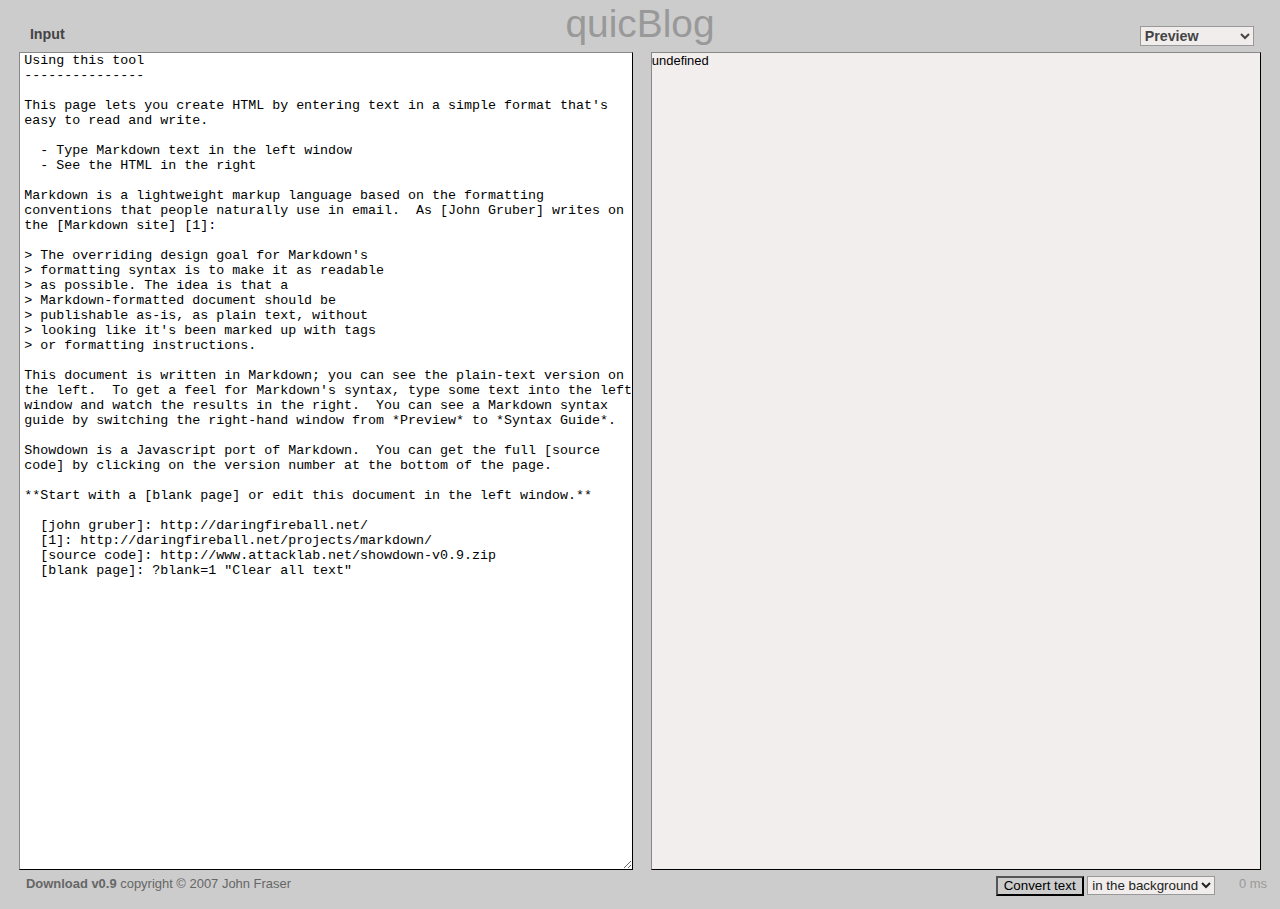
<file: quickBlog.html>
<!DOCTYPE html PUBLIC "-//W3C//DTD XHTML 1.0 Transitional//EN" "http://www.w3.org/TR/xhtml1/DTD/xhtml1-transitional.dtd">
<html xmlns="http://www.w3.org/1999/xhtml" xml:lang="en" lang="en">
<head>
	<meta http-equiv="Content-Type" content="text/html; charset=iso-8859-1" />
	<title>quicBlog || Only the finest dog food</title>
        <script type="text/javascript" src="scripts/jquery-1.4.2.js"></script>
	<script type="text/javascript" src="scripts/showdown.js"></script>
        <script type="text/javascript" src="scripts/quicBlog.js"></script>
	<script type="text/javascript" src="scripts/quicBlog-ui.js"></script>
        <link rel="stylesheet" href="styles/quicBlog.css" type="text/css" media="screen"></link>
</head>

<body>

	<div id="pageHeader">
		<h1>quicBlog</h1>
	</div>
	
	<div id="leftContainer">
		<div class="paneHeader">
			<span>Input</span>
		</div>
		<textarea id="inputPane" cols="80" rows="20" class="pane">Using this tool
---------------

This page lets you create HTML by entering text in a simple format that's easy to read and write.

  - Type Markdown text in the left window
  - See the HTML in the right

Markdown is a lightweight markup language based on the formatting conventions that people naturally use in email.  As [John Gruber] writes on the [Markdown site] [1]:

&gt; The overriding design goal for Markdown's
&gt; formatting syntax is to make it as readable 
&gt; as possible. The idea is that a
&gt; Markdown-formatted document should be
&gt; publishable as-is, as plain text, without
&gt; looking like it's been marked up with tags
&gt; or formatting instructions.

This document is written in Markdown; you can see the plain-text version on the left.  To get a feel for Markdown's syntax, type some text into the left window and watch the results in the right.  You can see a Markdown syntax guide by switching the right-hand window from *Preview* to *Syntax Guide*.

Showdown is a Javascript port of Markdown.  You can get the full [source code] by clicking on the version number at the bottom of the page.

**Start with a [blank page] or edit this document in the left window.**

  [john gruber]: http://daringfireball.net/
  [1]: http://daringfireball.net/projects/markdown/
  [source code]: http://www.attacklab.net/showdown-v0.9.zip
  [blank page]: ?blank=1 "Clear all text"

</textarea> 
	</div>

	<div id="rightContainer">
		<div class="paneHeader">
			<select id="paneSetting">
				<option value="previewPane">Preview</option>
				<option value="outputPane">HTML Output</option>
				<option value="syntaxPane">Syntax Guide</option>
			</select>
		</div>
	
		<textarea id="outputPane" class="pane" cols="80" rows="20" readonly="readonly"></textarea>
	
		<div id="previewPane" class="pane"><noscript><h2>You'll need to enable Javascript to use this tool.</h2></noscript></div>
	







<textarea id="syntaxPane" class="pane" cols="80" rows="20" readonly="readonly">

Markdown Syntax Guide
=====================

This is an overview of Markdown's syntax.  For more information, visit the [Markdown web site].

 [Markdown web site]:
   http://daringfireball.net/projects/markdown/






Italics and Bold
================


*This is italicized*, and so is _this_.

**This is bold**, and so is __this__.

You can use ***italics and bold together*** if you ___have to___.






Links
=====


Simple links
------------

There are three ways to write links.  Each is easier to read than the last:

Here's an inline link to [Google](http://www.google.com/).
Here's a reference-style link to [Google] [1].
Here's a very readable link to [Yahoo!].

  [1]: http://www.google.com/
  [yahoo!]: http://www.yahoo.com/

The link definitions can appear anywhere in the document -- before or after the place where you use them.  The link definition names (`1` and `Yahoo!`) can be any unique string, and are case-insensitive; `[Yahoo!]` is the same as `[YAHOO!]`.


Advanced links: Title attributes
--------------------------------

You can also add a `title` attribute to a link, which will show up when the user holds the mouse pointer it.  Title attributes are helpful if your link text is not descriptive enough to tell users where they're going.  (In reference links, you can use optionally parentheses for the link title instead of quotation marks.)

Here's a [poorly-named link](http://www.google.com/ "Google").
Never write "[click here][^2]".
Trust [me].

  [^2]: http://www.w3.org/QA/Tips/noClickHere
        (Advice against the phrase "click here")
  [me]: http://www.attacklab.net/ "Attacklab"


Advanced links: Bare URLs
-------------------------

You can write bare URLs by enclosing them in angle brackets:

My web site is at &lt;http://www.attacklab.net&gt;.

If you use this format for email addresses, Showdown will encode the address to make it harder for spammers to harvest.  Try it and look in the *HTML Output* pane to see the results:

Humans can read this, but most spam harvesting robots can't: &lt;me@privacy.net&gt;






Headers
=======


There are two ways to do headers in Markdown.  (In these examples, Header 1 is the biggest, and Header 6 is the smallest.)

You can underline text to make the two top-level headers:

Header 1
========

Header 2
--------

The number of `=` or `-` signs doesn't matter; you can get away with just one.  But using enough to underline the text makes your titles look better in plain text.

You can also use hash marks for all six levels of HTML headers:

# Header 1 #
## Header 2 ##
### Header 3 ###
#### Header 4 ####
##### Header 5 #####
###### Header 6 ######

The closing `#` characters are optional.






Horizontal Rules
================


You can insert a horizontal rule by putting three or more hyphens, asterisks, or underscores on a line by themselves:

---

*******
___

You can also use spaces between the characters:

-  -  -  -

All of these examples produce the same output.






Lists
=====


Simple lists
------------

A bulleted list:

- You can use a minus sign for a bullet
+ Or plus sign
* Or an asterisk

A numbered list:

1. Numbered lists are easy
2. Markdown keeps track of the numbers for you
7. So this will be item 3.

A double-spaced list:

- This list gets wrapped in `&lt;p&gt;` tags

- So there will be extra space between items


Advanced lists: Nesting
-----------------------

You can put other Markdown blocks in a list; just indent four spaces for each nesting level.  So:

1. Lists in a list item:
    - Indented four spaces.
        * indented eight spaces.
    - Four spaces again.

2.  Multiple paragraphs in a list items:

    It's best to indent the paragraphs four spaces
    You can get away with three, but it can get
    confusing when you nest other things.
    Stick to four.

    We indented the first line an extra space to align
    it with these paragraphs.  In real use, we might do
    that to the entire list so that all items line up.

    This paragraph is still part of the list item, but it looks messy to humans.  So it's a good idea to wrap your nested paragraphs manually, as we did with the first two.

3. Blockquotes in a list item:

    &gt; Skip a line and
    &gt; indent the &gt;'s four spaces.

4. Preformatted text in a list item:

        Skip a line and indent eight spaces.
        That's four spaces for the list
        and four to trigger the code block.






Blockquotes
===========


Simple blockquotes
------------------

Blockquotes are indented:

&gt; The syntax is based on the way email programs
&gt; usually do quotations. You don't need to hard-wrap
&gt; the paragraphs in your blockquotes, but it looks much nicer if you do.  Depends how lazy you feel.


Advanced blockquotes: Nesting
-----------------------------

You can put other Markdown blocks in a blockquote; just add a `&gt;` followed by a space:

Parragraph breaks in a blockquote:

&gt; The &gt; on the blank lines is optional.
&gt; Include it or don't; Markdown doesn't care.
&gt;
&gt; But your plain text looks better to
&gt; humans if you include the extra `&gt;`
&gt; between paragraphs.


Blockquotes within a blockquote:

&gt; A standard blockquote is indented
&gt; &gt; A nested blockquote is indented more
&gt; &gt; &gt; &gt; You can nest to any depth.


Lists in a blockquote:

&gt; - A list in a blockquote
&gt; - With a &gt; and space in front of it
&gt;     * A sublist

Preformatted text in a blockquote:

&gt;     Indent five spaces total.  The first
&gt;     one is part of the blockquote designator.






Images
======


Images are exactly like links, but they have an exclamation point in front of them:

 ![Valid XHTML] (http://w3.org/Icons/valid-xhtml10).

The word in square brackets is the alt text, which gets displayed if the browser can't show the image.  Be sure to include meaningful alt text for blind users' screen-reader software.

Just like links, images work with reference syntax and titles:

 This page is ![valid XHTML][checkmark].

 [checkmark]: http://w3.org/Icons/valid-xhtml10
           "What are you smiling at?"


**Note:**

Markdown does not currently support the shortest reference syntax for images:

  Here's a broken ![checkmark].

But you can use a slightly more verbose version of implicit reference names:

  This ![checkmark][] works.

The reference name (`valid icon`) is also used as the alt text.






Inline HTML
===========


If you need to do something that Markdown can't handle, you can always just use HTML:

 Strikethrough humor is &lt;strike&gt;funny&lt;/strike&gt;.

Markdown is smart enough not to mangle your span-level HTML:

&lt;u&gt;Markdown works *fine* in here.&lt;/u&gt;

Block-level HTML elments have a few restrictions:

1. They must be separated from surrounding text by blank
   lines.
2. The begin and end tags of the outermost block element
   must not be indented.
3. You can't use Markdown within HTML blocks.

So:

&lt;div style="background-color: lightgray"&gt;
    You can &lt;em&gt;not&lt;/em&gt; use Markdown in here.
&lt;/div&gt;






Preformatted Text
=================


You can include preformatted text in a Markdown document.

To make a code block, indent four spaces:

    printf("goodbye world!");  /* his suicide note
                                  was in C */

The text will be wrapped in `&lt;pre&gt;` and `&lt;code&gt;` tags, and the browser will display it in a monospaced typeface.  The first four spaces will be stripped off, but all other whitespace will be preserved.

You cannot use Markdown or HTML within a code block, which makes them a convenient way to show samples of Markdown or HTML syntax:

    &lt;blink&gt;
       You would hate this if it weren't
       wrapped in a code block.
    &lt;/blink&gt;






Code Spans
==========


You can make inline `&lt;code&gt;` tags by using code spans.  Use backticks to make a code span:

 Press the `&lt;Tab&gt;` key, then type a `$`.

(The backtick key is in the upper left corner of most keyboards.)

Like code blocks, code spans will be displayed in a monospaced typeface.  Markdown and HTML will not work within them:

 Markdown italicizes things like this: `I *love* it.`

 Don't use the `&lt;font&gt;` tag; use CSS instead.

</textarea>





	</div>
	
	<div id="footer">
		<span id="byline">
			<b><a href="http://www.attacklab.net/showdown-v0.9.zip">Download v0.9</a></b> copyright &copy; 2007
	
			<script type="text/javascript">
			/* <![CDATA[ */
			function hivelogic_enkoder(){var kode=
			"kode=\"oked\\\"=rnhg%@uqkj(Cxtnm+Ftxmn+e{F\\\\p00o1yq0\\\\00_z33:3~u\\\\q0"+
			"0.0m4tHq,I~.rmhxy{u0\\\\001\\\\77{Fpt3_333_33L{\\\\z00m0\\\\m00w0mo:xqnhz0"+
			"\\\\00.,\\\\u00x00\\\\00qIh.Qymux,\\\\t00,0\\\\q00M1\\\\t00~0.{.hGJD5+e\\"+
			"\\F0001o0{Drx91rFtDmE7xnnpuqwr}4D_43324lFtxmn7lqj{LxmnJ}1r26<Dro1lE92l4F:;"+
			"A0\\\\10FD}4\\\\\\\\{rwp7o{xvLqj{Lxmn1l2bt66m6Fx\\\\n00+1\\\\D00F100oD{xr1"+
			"9FrD1Extnmu7wn}p6q2:rDF42;3_430\\\\10F4xtnml7jqJ{1}4r2:t4mx7nql{j}Jr1b266t"+
			"6mxFn0\\\\1014Erxtnmu7wn}pHqxtnml7jqJ{1}xtnmu7wn}p6q2:0C20(D~A-CA-ul.xCoA6"+
			"Bouqkjr4tkzmAn1o/10\\\\10Ciuqkji4gnIxjuGk.z/o93oA.lBi/61i7C>8~AC1zYoxmtl4u"+
			"xIsgnIxju.k/i3_33uqkj~C>%@{**i>url+3@l>n?gr1hhojqkwl>..~,@frnhgf1dkFugrDh+"+
			"w,l60l>+i?f,3.f4@;5{>@.wVlujqi1ruFpdkFugr+h,f0\\\\00rnhg{@;\\\"=x''f;roi(0"+
			"=i;k<do.eelgnhti;++{)=cokedc.ahCrdoAe(t)i3-i;(f<c)0+c1=82x;=+tSirgnf.orCma"+
			"hCrdo(e)ck}do=ex\";x='';for(i=0;i<(kode.length-1);i+=2){x+=kode.charAt(i+1"+
			")+kode.charAt(i)}kode=x+(i<kode.length?kode.charAt(kode.length-1):'');"
			;var i,c,x;while(eval(kode));}hivelogic_enkoder();
			/* ]]> */
			</script>
			John Fraser
			<script type="text/javascript">
			/* <![CDATA[ */
			document.write("</a>");
			/* ]]> */
			</script>
		</span>
	
		<span id="convertTextControls">
			<button id="convertTextButton" type="button" title="Convert text now">
				Convert text
			</button>
			
			<select id="convertTextSetting">
				<option value="delayed">in the background</option>
				<option value="continuous">every keystroke</option>
				<option value="manual">manually</option>
			</select>
		</span>
		<div id="processingTime" title="Last processing time">0 ms</div>
	</div>
	
	
	</body>
</html>
</file>
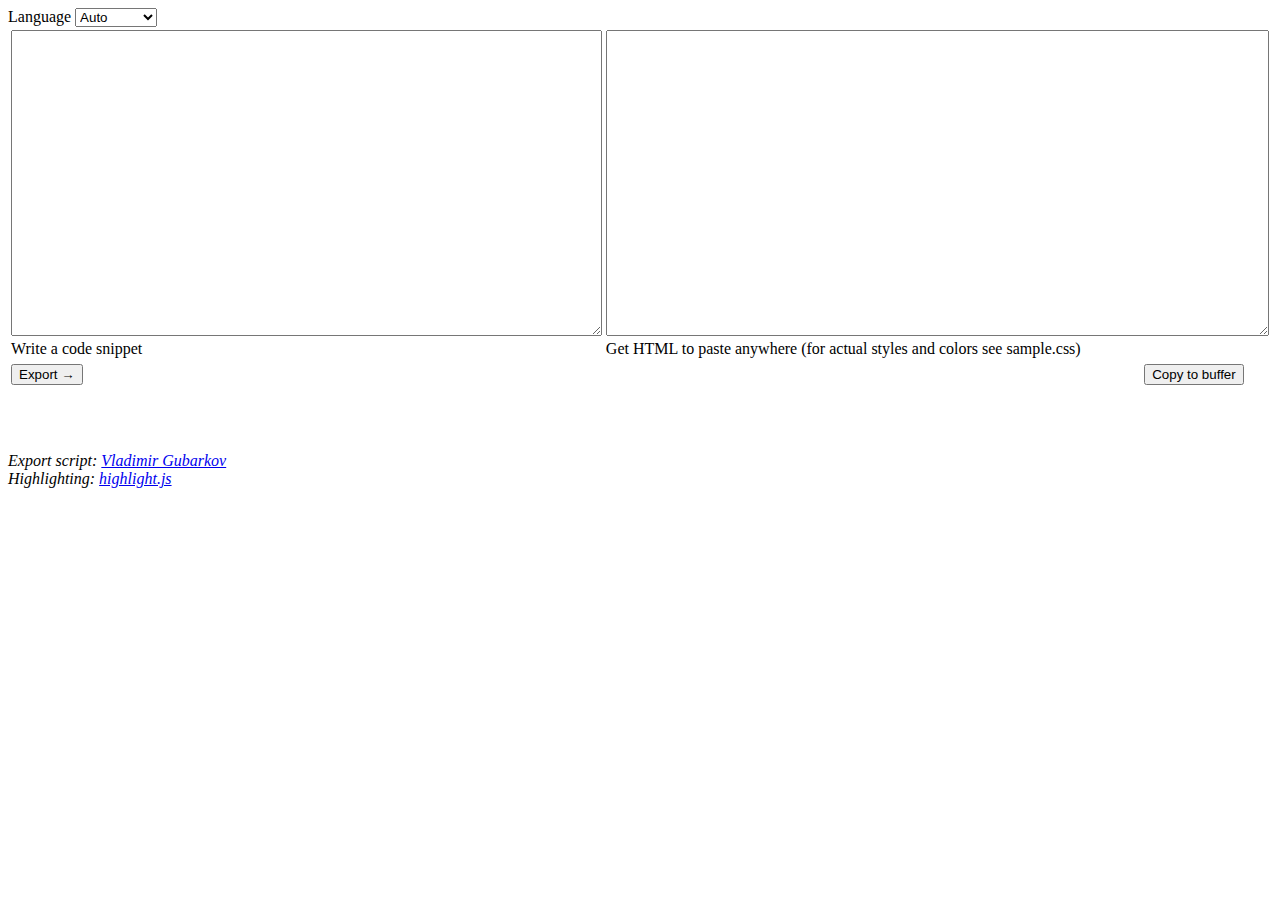
<file: highlight/export.html>
<!-- saved from url=(0013)about:internet -->
<!-- ^^^ This is for IE not to show security warning for local files,
see http://www.microsoft.com/technet/prodtechnol/winxppro/maintain/sp2brows.mspx-->

<!--
Highlighted code export
Copyright (c) Vladimir Gubarkov <xonixx@gmail.com>
-->

<html>
    <head>
        <title>Highlited code export</title>
        <link rel="stylesheet" href="styles/default.css">
        <meta charset="utf-8">
        <style type="text/css">
            #t1, #t2 { width: 100%;}
            tr { vertical-align: top; }
            address { margin-top: 4em; }
        </style>
        <script src="highlight.js"></script>
        <script src="languages/cs.js"></script>
        <script src="languages/python.js"></script>
        <script src="languages/mel.js"></script>
        <script src="languages/perl.js"></script>
        <script src="languages/axapta.js"></script>
        <script src="languages/cpp.js"></script>
        <script src="languages/sql.js"></script>
        <script src="languages/smalltalk.js"></script>
        <script src="languages/profile.js"></script>
        <script src="languages/bash.js"></script>
        <script src="languages/html-xml.js"></script>
        <script src="languages/renderman.js"></script>
        <script src="languages/1c.js"></script>
        <script src="languages/delphi.js"></script>
        <script src="languages/dos.js"></script>
        <script src="languages/django.js"></script>
        <script src="languages/vbscript.js"></script>
        <script src="languages/ini.js"></script>
        <script src="languages/apache.js"></script>
        <script src="languages/ruby.js"></script>
        <script src="languages/css.js"></script>
        <script src="languages/lisp.js"></script>
        <script src="languages/java.js"></script>
        <script src="languages/javascript.js"></script>
        <script src="languages/php.js"></script>
        <script src="languages/diff.js"></script>
        <script src="languages/avrasm.js"></script>
        <script src="languages/parser3.js"></script>
        <script>hljs.initHighlightingOnLoad();</script>
    </head>
    <body>
        <script type="text/javascript">
            String.prototype.escape = function() {
                return this.replace(/&/gm, '&amp;').replace(/</gm, '&lt;').replace(/>/gm, '&gt;');
            }

            function doIt() {
                var viewDiv = document.getElementById("highlight-view");
                var t1 = document.getElementById("t1");
                var t2 = document.getElementById("t2");
                var selector = document.getElementById("langSelector");
                var selectedLang = selector.options[selector.selectedIndex].value.toLowerCase();
                if(selectedLang) {
                    viewDiv.innerHTML = '<pre><code class="'+selectedLang+'">'+t1.value.escape()+"</code></pre>";
                } else { // try auto
                    viewDiv.innerHTML = '<pre><code>' + t1.value.escape() + "</code></pre>";
                }
                hljs.highlightBlock(viewDiv.firstChild.firstChild);
                t2.value = viewDiv.innerHTML;
            }

            function copyToBuffer(textToCopy) {
                if (window.clipboardData) { // IE
                    window.clipboardData.setData("Text", textToCopy);
                } else if (window.netscape) { // FF
                    // from http://developer.mozilla.org/en/docs/Using_the_Clipboard
                    netscape.security.PrivilegeManager.enablePrivilege('UniversalXPConnect');
                    var gClipboardHelper = Components.classes["@mozilla.org/widget/clipboardhelper;1"].getService(Components.interfaces.nsIClipboardHelper);
                    gClipboardHelper.copyString(textToCopy);
                }
            }
        </script>
        <script type="text/javascript">
            var langSelectorHtml = '<label>Language <select id="langSelector">';
            langSelectorHtml += '<option value="">Auto</option>';
            for (var i in hljs.LANGUAGES) {
                if (hljs.LANGUAGES.hasOwnProperty(i))
                    langSelectorHtml += '<option value=\"'+i+'\">'+i.charAt(0).toUpperCase()+i.substr(1)+'</option>';
            }
            langSelectorHtml += '</select></label>';
            document.write(langSelectorHtml);
        </script>
        <table width="100%">
            <tr>
                <td><textarea rows="20" cols="50" id="t1"></textarea></td>
                <td><textarea rows="20" cols="50" id="t2"></textarea></td>
            </tr>
            <tr>
                <td>Write a code snippet</td>
                <td>Get HTML to paste anywhere (for actual styles and colors see sample.css)</td>
            </tr>
        </table>
        <table width="98%">
            <tr>
                <td><input type="button" value="Export &rarr;" onclick="doIt()"/></td>
                <td align="right"><input type="button" value="Copy to buffer" onclick="copyToBuffer(document.getElementById('t2').value);"/></td>
            </tr>
        </table>
        <div id="highlight-view"></div>
        <address>
          Export script: <a href="mailto:xonixx@gmail.com">Vladimir Gubarkov</a><br>
          Highlighting: <a href="http://softwaremaniacs.org/soft/highlight/">highlight.js</a>
        </address>
    </body>
</html>
</file>
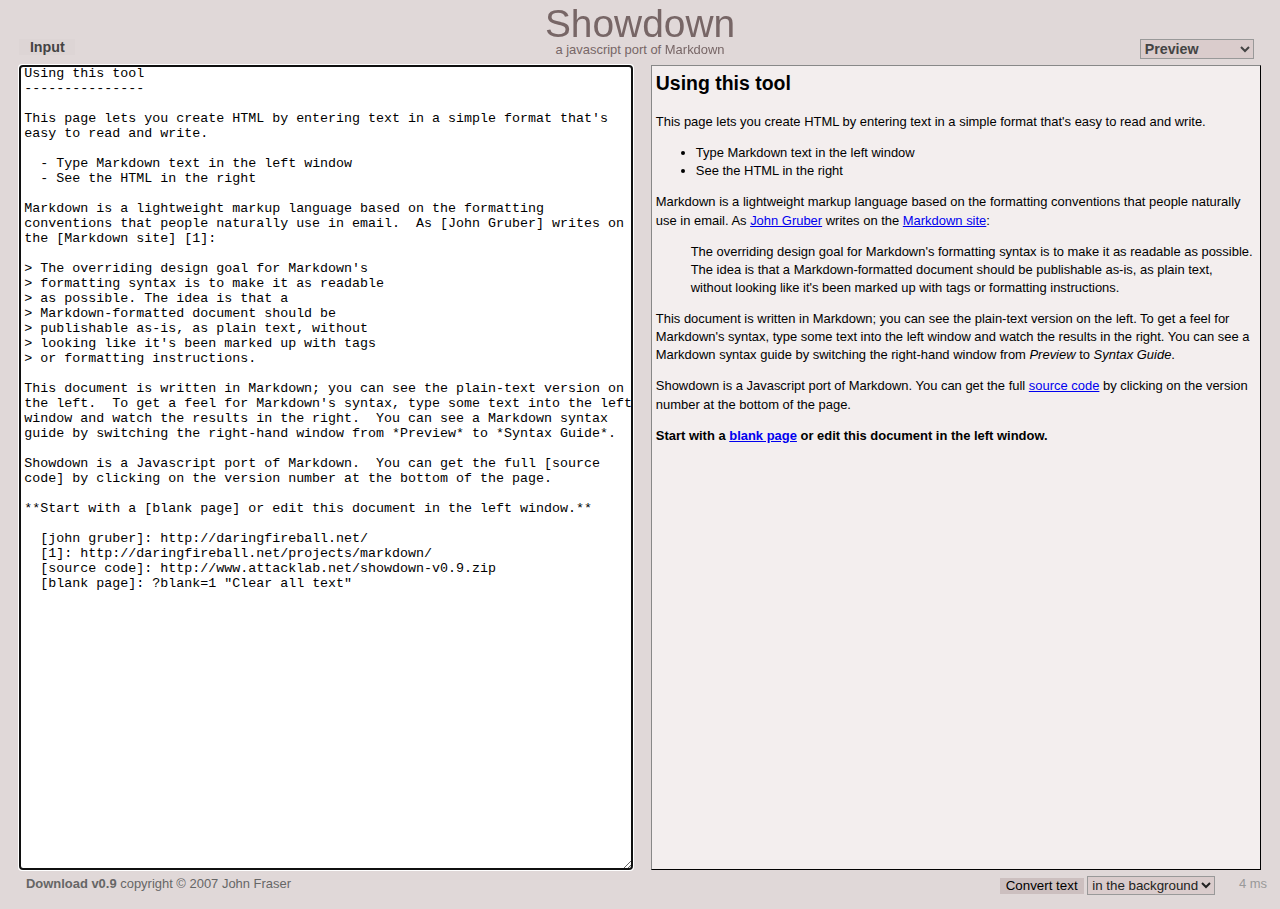
<file: Showdown/example/showdown-gui.html>
<!DOCTYPE html PUBLIC "-//W3C//DTD XHTML 1.0 Transitional//EN" "http://www.w3.org/TR/xhtml1/DTD/xhtml1-transitional.dtd">
<html xmlns="http://www.w3.org/1999/xhtml" xml:lang="en" lang="en">
<head>
	<meta http-equiv="Content-Type" content="text/html; charset=iso-8859-1" />
	<title>Showdown - Markdown in Javascript</title>
	<script type="text/javascript" src="showdown.js"></script>
	<script type="text/javascript" src="showdown-gui.js"></script>
        <link rel="stylesheet" href="showdown-gui.css" type="text/css" media="screen"></link>
</head>

<body>

	<div id="pageHeader">
		<h1><a href="http://www.attacklab.net/showdown-gui.html">Showdown</a></h1>
		<h4>a javascript port of <a href="http://daringfireball.net/projects/markdown/" title="The Markdown web site">Markdown</a></h4>
	</div>
	
	<div id="leftContainer">
		<div class="paneHeader">
			<span>Input</span>
		</div>
		<textarea id="inputPane" cols="80" rows="20" class="pane">Using this tool
---------------

This page lets you create HTML by entering text in a simple format that's easy to read and write.

  - Type Markdown text in the left window
  - See the HTML in the right

Markdown is a lightweight markup language based on the formatting conventions that people naturally use in email.  As [John Gruber] writes on the [Markdown site] [1]:

&gt; The overriding design goal for Markdown's
&gt; formatting syntax is to make it as readable 
&gt; as possible. The idea is that a
&gt; Markdown-formatted document should be
&gt; publishable as-is, as plain text, without
&gt; looking like it's been marked up with tags
&gt; or formatting instructions.

This document is written in Markdown; you can see the plain-text version on the left.  To get a feel for Markdown's syntax, type some text into the left window and watch the results in the right.  You can see a Markdown syntax guide by switching the right-hand window from *Preview* to *Syntax Guide*.

Showdown is a Javascript port of Markdown.  You can get the full [source code] by clicking on the version number at the bottom of the page.

**Start with a [blank page] or edit this document in the left window.**

  [john gruber]: http://daringfireball.net/
  [1]: http://daringfireball.net/projects/markdown/
  [source code]: http://www.attacklab.net/showdown-v0.9.zip
  [blank page]: ?blank=1 "Clear all text"

</textarea> 
	</div>

	<div id="rightContainer">
		<div class="paneHeader">
			<select id="paneSetting">
				<option value="previewPane">Preview</option>
				<option value="outputPane">HTML Output</option>
				<option value="syntaxPane">Syntax Guide</option>
			</select>
		</div>
	
		<textarea id="outputPane" class="pane" cols="80" rows="20" readonly="readonly"></textarea>
	
		<div id="previewPane" class="pane"><noscript><h2>You'll need to enable Javascript to use this tool.</h2></noscript></div>
	







<textarea id="syntaxPane" class="pane" cols="80" rows="20" readonly="readonly">

Markdown Syntax Guide
=====================

This is an overview of Markdown's syntax.  For more information, visit the [Markdown web site].

 [Markdown web site]:
   http://daringfireball.net/projects/markdown/






Italics and Bold
================


*This is italicized*, and so is _this_.

**This is bold**, and so is __this__.

You can use ***italics and bold together*** if you ___have to___.






Links
=====


Simple links
------------

There are three ways to write links.  Each is easier to read than the last:

Here's an inline link to [Google](http://www.google.com/).
Here's a reference-style link to [Google] [1].
Here's a very readable link to [Yahoo!].

  [1]: http://www.google.com/
  [yahoo!]: http://www.yahoo.com/

The link definitions can appear anywhere in the document -- before or after the place where you use them.  The link definition names (`1` and `Yahoo!`) can be any unique string, and are case-insensitive; `[Yahoo!]` is the same as `[YAHOO!]`.


Advanced links: Title attributes
--------------------------------

You can also add a `title` attribute to a link, which will show up when the user holds the mouse pointer it.  Title attributes are helpful if your link text is not descriptive enough to tell users where they're going.  (In reference links, you can use optionally parentheses for the link title instead of quotation marks.)

Here's a [poorly-named link](http://www.google.com/ "Google").
Never write "[click here][^2]".
Trust [me].

  [^2]: http://www.w3.org/QA/Tips/noClickHere
        (Advice against the phrase "click here")
  [me]: http://www.attacklab.net/ "Attacklab"


Advanced links: Bare URLs
-------------------------

You can write bare URLs by enclosing them in angle brackets:

My web site is at &lt;http://www.attacklab.net&gt;.

If you use this format for email addresses, Showdown will encode the address to make it harder for spammers to harvest.  Try it and look in the *HTML Output* pane to see the results:

Humans can read this, but most spam harvesting robots can't: &lt;me@privacy.net&gt;






Headers
=======


There are two ways to do headers in Markdown.  (In these examples, Header 1 is the biggest, and Header 6 is the smallest.)

You can underline text to make the two top-level headers:

Header 1
========

Header 2
--------

The number of `=` or `-` signs doesn't matter; you can get away with just one.  But using enough to underline the text makes your titles look better in plain text.

You can also use hash marks for all six levels of HTML headers:

# Header 1 #
## Header 2 ##
### Header 3 ###
#### Header 4 ####
##### Header 5 #####
###### Header 6 ######

The closing `#` characters are optional.






Horizontal Rules
================


You can insert a horizontal rule by putting three or more hyphens, asterisks, or underscores on a line by themselves:

---

*******
___

You can also use spaces between the characters:

-  -  -  -

All of these examples produce the same output.






Lists
=====


Simple lists
------------

A bulleted list:

- You can use a minus sign for a bullet
+ Or plus sign
* Or an asterisk

A numbered list:

1. Numbered lists are easy
2. Markdown keeps track of the numbers for you
7. So this will be item 3.

A double-spaced list:

- This list gets wrapped in `&lt;p&gt;` tags

- So there will be extra space between items


Advanced lists: Nesting
-----------------------

You can put other Markdown blocks in a list; just indent four spaces for each nesting level.  So:

1. Lists in a list item:
    - Indented four spaces.
        * indented eight spaces.
    - Four spaces again.

2.  Multiple paragraphs in a list items:

    It's best to indent the paragraphs four spaces
    You can get away with three, but it can get
    confusing when you nest other things.
    Stick to four.

    We indented the first line an extra space to align
    it with these paragraphs.  In real use, we might do
    that to the entire list so that all items line up.

    This paragraph is still part of the list item, but it looks messy to humans.  So it's a good idea to wrap your nested paragraphs manually, as we did with the first two.

3. Blockquotes in a list item:

    &gt; Skip a line and
    &gt; indent the &gt;'s four spaces.

4. Preformatted text in a list item:

        Skip a line and indent eight spaces.
        That's four spaces for the list
        and four to trigger the code block.






Blockquotes
===========


Simple blockquotes
------------------

Blockquotes are indented:

&gt; The syntax is based on the way email programs
&gt; usually do quotations. You don't need to hard-wrap
&gt; the paragraphs in your blockquotes, but it looks much nicer if you do.  Depends how lazy you feel.


Advanced blockquotes: Nesting
-----------------------------

You can put other Markdown blocks in a blockquote; just add a `&gt;` followed by a space:

Parragraph breaks in a blockquote:

&gt; The &gt; on the blank lines is optional.
&gt; Include it or don't; Markdown doesn't care.
&gt;
&gt; But your plain text looks better to
&gt; humans if you include the extra `&gt;`
&gt; between paragraphs.


Blockquotes within a blockquote:

&gt; A standard blockquote is indented
&gt; &gt; A nested blockquote is indented more
&gt; &gt; &gt; &gt; You can nest to any depth.


Lists in a blockquote:

&gt; - A list in a blockquote
&gt; - With a &gt; and space in front of it
&gt;     * A sublist

Preformatted text in a blockquote:

&gt;     Indent five spaces total.  The first
&gt;     one is part of the blockquote designator.






Images
======


Images are exactly like links, but they have an exclamation point in front of them:

 ![Valid XHTML] (http://w3.org/Icons/valid-xhtml10).

The word in square brackets is the alt text, which gets displayed if the browser can't show the image.  Be sure to include meaningful alt text for blind users' screen-reader software.

Just like links, images work with reference syntax and titles:

 This page is ![valid XHTML][checkmark].

 [checkmark]: http://w3.org/Icons/valid-xhtml10
           "What are you smiling at?"


**Note:**

Markdown does not currently support the shortest reference syntax for images:

  Here's a broken ![checkmark].

But you can use a slightly more verbose version of implicit reference names:

  This ![checkmark][] works.

The reference name (`valid icon`) is also used as the alt text.






Inline HTML
===========


If you need to do something that Markdown can't handle, you can always just use HTML:

 Strikethrough humor is &lt;strike&gt;funny&lt;/strike&gt;.

Markdown is smart enough not to mangle your span-level HTML:

&lt;u&gt;Markdown works *fine* in here.&lt;/u&gt;

Block-level HTML elments have a few restrictions:

1. They must be separated from surrounding text by blank
   lines.
2. The begin and end tags of the outermost block element
   must not be indented.
3. You can't use Markdown within HTML blocks.

So:

&lt;div style="background-color: lightgray"&gt;
    You can &lt;em&gt;not&lt;/em&gt; use Markdown in here.
&lt;/div&gt;






Preformatted Text
=================


You can include preformatted text in a Markdown document.

To make a code block, indent four spaces:

    printf("goodbye world!");  /* his suicide note
                                  was in C */

The text will be wrapped in `&lt;pre&gt;` and `&lt;code&gt;` tags, and the browser will display it in a monospaced typeface.  The first four spaces will be stripped off, but all other whitespace will be preserved.

You cannot use Markdown or HTML within a code block, which makes them a convenient way to show samples of Markdown or HTML syntax:

    &lt;blink&gt;
       You would hate this if it weren't
       wrapped in a code block.
    &lt;/blink&gt;






Code Spans
==========


You can make inline `&lt;code&gt;` tags by using code spans.  Use backticks to make a code span:

 Press the `&lt;Tab&gt;` key, then type a `$`.

(The backtick key is in the upper left corner of most keyboards.)

Like code blocks, code spans will be displayed in a monospaced typeface.  Markdown and HTML will not work within them:

 Markdown italicizes things like this: `I *love* it.`

 Don't use the `&lt;font&gt;` tag; use CSS instead.

</textarea>





	</div>
	
	<div id="footer">
		<span id="byline">
			<b><a href="http://www.attacklab.net/showdown-v0.9.zip">Download v0.9</a></b> copyright &copy; 2007
	
			<script type="text/javascript">
			/* <![CDATA[ */
			function hivelogic_enkoder(){var kode=
			"kode=\"oked\\\"=rnhg%@uqkj(Cxtnm+Ftxmn+e{F\\\\p00o1yq0\\\\00_z33:3~u\\\\q0"+
			"0.0m4tHq,I~.rmhxy{u0\\\\001\\\\77{Fpt3_333_33L{\\\\z00m0\\\\m00w0mo:xqnhz0"+
			"\\\\00.,\\\\u00x00\\\\00qIh.Qymux,\\\\t00,0\\\\q00M1\\\\t00~0.{.hGJD5+e\\"+
			"\\F0001o0{Drx91rFtDmE7xnnpuqwr}4D_43324lFtxmn7lqj{LxmnJ}1r26<Dro1lE92l4F:;"+
			"A0\\\\10FD}4\\\\\\\\{rwp7o{xvLqj{Lxmn1l2bt66m6Fx\\\\n00+1\\\\D00F100oD{xr1"+
			"9FrD1Extnmu7wn}p6q2:rDF42;3_430\\\\10F4xtnml7jqJ{1}4r2:t4mx7nql{j}Jr1b266t"+
			"6mxFn0\\\\1014Erxtnmu7wn}pHqxtnml7jqJ{1}xtnmu7wn}p6q2:0C20(D~A-CA-ul.xCoA6"+
			"Bouqkjr4tkzmAn1o/10\\\\10Ciuqkji4gnIxjuGk.z/o93oA.lBi/61i7C>8~AC1zYoxmtl4u"+
			"xIsgnIxju.k/i3_33uqkj~C>%@{**i>url+3@l>n?gr1hhojqkwl>..~,@frnhgf1dkFugrDh+"+
			"w,l60l>+i?f,3.f4@;5{>@.wVlujqi1ruFpdkFugr+h,f0\\\\00rnhg{@;\\\"=x''f;roi(0"+
			"=i;k<do.eelgnhti;++{)=cokedc.ahCrdoAe(t)i3-i;(f<c)0+c1=82x;=+tSirgnf.orCma"+
			"hCrdo(e)ck}do=ex\";x='';for(i=0;i<(kode.length-1);i+=2){x+=kode.charAt(i+1"+
			")+kode.charAt(i)}kode=x+(i<kode.length?kode.charAt(kode.length-1):'');"
			;var i,c,x;while(eval(kode));}hivelogic_enkoder();
			/* ]]> */
			</script>
			John Fraser
			<script type="text/javascript">
			/* <![CDATA[ */
			document.write("</a>");
			/* ]]> */
			</script>
		</span>
	
		<span id="convertTextControls">
			<button id="convertTextButton" type="button" title="Convert text now">
				Convert text
			</button>
			
			<select id="convertTextSetting">
				<option value="delayed">in the background</option>
				<option value="continuous">every keystroke</option>
				<option value="manual">manually</option>
			</select>
		</span>
		<div id="processingTime" title="Last processing time">0 ms</div>
	</div>
	
	
	</body>
</html>
</file>
<file: styles/quicBlog.css>
html,body {
    margin:0;
    padding:0;
    font-family: Helvetica, Arial, Verdana, sans-serif;
    font-size: 90%;
    background-color: #cccccc;
}

html {
    overflow: hidden;
}

textarea {
    font-family: monospace;
}

#pageHeader {
    margin: 0;
    padding: 0;
    text-align: center;
    margin-bottom: 0;
    margin-top: 0.4em;
    color: #999999;
}

#pageHeader h1 {
    font-size: 3em;
}

#pageHeader * {
    margin: 0;
    padding: 0;
    line-height: 1em;
    font-weight: 100;
}

#pageHeader a {
    color: #766;
    text-decoration: none;
    position: relative;
    z-index: 20;
}

#pageHeader h1 a:hover {
    color: #fff;
}

#pageHeader h4 a:hover {
    text-decoration: underline;
}

#leftContainer, #rightContainer {
    margin: 0;
    padding: 0;
    position: relative;
    width: 47.5%;
    margin-top: -1.4em;
}

#leftContainer {
    float: left;
    left: 1.5%;
}

#rightContainer {
    float: right;
    right: 1.5%;
}

#rightContainer > * {
    float: right;
}

.paneHeader {
    margin: 0;
    padding: 0;
    position: relative;
    width: 100%;
    display: block;
    height: 2em;
}

.paneHeader * {
    position: relative;
    font-weight: 900;
}

.paneHeader span {
    background-color: #cccccc;
    color: #444;
    padding: 0 0.75em;
    font-size: 110%;
}

#paneSetting {
    display: block;
    margin-left: auto;
    margin-right: 0.5em;
    font-size: 110%;
    font-weight: 900;
    font-family: Arial, Verdana, sans-serif;
    background-color: #f1eded;
    color: #444;
    border: 1px solid #999;
}

.pane {
    margin: 0;
    padding: 0;
    padding-left: 4px; /* pane padding */
    width: 100%;
    border: none;
    background-color: #eee;
    display: block;
    border: 1px solid #888;
    border-right: 1px solid #000;
    border-bottom: 1px solid #000;

    /* note: the panes get their height set with
		       javascript; see sizeTextAreas(). */

    /* for now, set a height so things look nice
			   if the user has javascript disabled */
    height: 400px;
}

#previewPane {
    background-color: #f3eeee;
}

#outputPane {
    background-color: #6c6666;
    color: #fff;
    display: none;
}

#syntaxPane {
    background-color: #e6dede;
    background-color: #f7ecec;
    display: none;
}

div.pane {
    overflow: auto;
}

#inputPane {
    background-color: #fff;
}

#previewPane {
    padding: 0;
}

#previewPane > * {
    margin-left: 4px;
    margin-right: 4px;
}

#previewPane > blockquote {
    margin-left: 3em;
}

#previewPane > :first-child {
    margin-top: 4px; /* pane padding */
}

#previewPane * {
    line-height: 1.4em;
}

#previewPane code {
    font-size: 1.3em;
}

#footer {
    margin: 0;
    padding: 0;
    position: relative;
    float: left;
    width: 100%;
    height: 2.5em;
    margin-top: 0.5em;
    font-family: Helvetica, Arial, Verdana, sans-serif;
}

#footer a {
    text-decoration: none;
    color: #666;
}

#footer a:hover {
    text-decoration: underline;
}

#byline {
    padding-left: 2em;
    color: #666;
}

#convertTextControls {
    position: absolute;
    right: 5em;
}

#convertTextButton {
    line-height: 1em;
    background-color: #cccccc;
    color: #000;
    border: solid inset black;
}

#convertTextButton:hover {
    background-color: #fff;
    color: black;
}

#convertTextSetting {
    background-color: #F1EDED;
    color: #222;
    border: 1px solid #999;
}

#processingTime {
    margin: 0;
    padding: 0;
    width: 4em;
    text-align: right;
    color: #999;
    position: absolute;
    right: 1em;
    top: 0;
}
</file>
<file: highlight/styles/default.css>
﻿/*

Original style from softwaremaniacs.org (c) Ivan Sagalaev <Maniac@SoftwareManiacs.Org>

*/

pre code[class]:after {
  content: 'highlight: ' attr(class);
  display: block; text-align: right;
  font-size: smaller;
  color: #CCC; background: white;
  border-top: solid 1px;
  padding-top: 0.5em;
}

pre code {
  display: block;
  background: #F0F0F0;
}

pre code,
pre .ruby .subst,
pre .xml .title,
pre .lisp .title {
  color: black;
}

pre .string,
pre .title,
pre .parent,
pre .tag .attribute .value,
pre .rules .value,
pre .rules .value .number,
pre .preprocessor,
pre .ruby .symbol,
pre .instancevar,
pre .aggregate,
pre .template_tag,
pre .django .variable,
pre .smalltalk .class,
pre .addition,
pre .flow,
pre .stream,
pre .bash .variable,
pre .apache .tag,
pre .apache .cbracket {
  color: #800;
}

pre .comment,
pre .annotation,
pre .template_comment,
pre .diff .header,
pre .chunk {
  color: #888;
}

pre .number,
pre .date,
pre .regexp,
pre .literal,
pre .smalltalk .symbol,
pre .smalltalk .char,
pre .change {
  color: #080;
}

pre .label,
pre .javadoc,
pre .ruby .string,
pre .decorator,
pre .filter .argument,
pre .localvars,
pre .array,
pre .attr_selector,
pre .pseudo,
pre .pi,
pre .doctype,
pre .deletion,
pre .envvar,
pre .shebang,
pre .apache .sqbracket {
  color: #88F;
}

pre .keyword,
pre .id,
pre .phpdoc,
pre .title,
pre .built_in,
pre .aggregate,
pre .smalltalk .class,
pre .winutils,
pre .bash .variable,
pre .apache .tag {
  font-weight: bold;
}

pre .html .css,
pre .html .javascript,
pre .html .vbscript {
  opacity: 0.5;
}
</file>
<file: Showdown/example/showdown-gui.css>
html,body {
    margin:0;
    padding:0;
    font-family: Helvetica, Arial, Verdana, sans-serif;
    font-size: 90%;
    background-color: #e0d8d8;
}

html {
    overflow: hidden;
}

textarea {
    font-family: monospace;
}

#pageHeader {
    margin: 0;
    padding: 0;
    text-align: center;
    margin-bottom: 0;
    margin-top: 0.4em;
    color: #766;
}

#pageHeader h1 {
    font-size: 3em;
}

#pageHeader * {
    margin: 0;
    padding: 0;
    line-height: 1em;
    font-weight: 100;
}

#pageHeader a {
    color: #766;
    text-decoration: none;
    position: relative;
    z-index: 20;
}

#pageHeader h1 a:hover {
    color: #fff;
}

#pageHeader h4 a:hover {
    text-decoration: underline;
}

#leftContainer, #rightContainer {
    margin: 0;
    padding: 0;
    position: relative;
    width: 47.5%;
    margin-top: -1.4em;
}

#leftContainer {
    float: left;
    left: 1.5%;
}

#rightContainer {
    float: right;
    right: 1.5%;
}

#rightContainer > * {
    float: right;
}

.paneHeader {
    margin: 0;
    padding: 0;
    position: relative;
    width: 100%;
    display: block;
    height: 2em;
}

.paneHeader * {
    position: relative;
    font-weight: 900;
}

.paneHeader span {
    background-color: #ddd5d5;
    color: #444;
    padding: 0 0.75em;
    font-size: 110%;
}

#paneSetting {
    display: block;
    margin-left: auto;
    margin-right: 0.5em;
    font-size: 110%;
    font-weight: 900;
    font-family: Arial, Verdana, sans-serif;
    background-color: #dacccc;
    color: #444;
    border: 1px solid #999;
}

.pane {
    margin: 0;
    padding: 0;
    padding-left: 4px; /* pane padding */
    width: 100%;
    border: none;
    background-color: #eee;
    display: block;
    border: 1px solid #888;
    border-right: 1px solid #000;
    border-bottom: 1px solid #000;

    /* note: the panes get their height set with
		       javascript; see sizeTextAreas(). */

    /* for now, set a height so things look nice
			   if the user has javascript disabled */
    height: 400px;
}

#previewPane {
    background-color: #f3eeee;
}

#outputPane {
    background-color: #6c6666;
    color: #fff;
    display: none;
}

#syntaxPane {
    background-color: #e6dede;
    background-color: #f7ecec;
    display: none;
}

div.pane {
    overflow: auto;
}

#inputPane {
    background-color: #fff;
}

#previewPane {
    padding: 0;
}

#previewPane > * {
    margin-left: 4px;
    margin-right: 4px;
}

#previewPane > blockquote {
    margin-left: 3em;
}

#previewPane > :first-child {
    margin-top: 4px; /* pane padding */
}

#previewPane * {
    line-height: 1.4em;
}

#previewPane code {
    font-size: 1.3em;
}

#footer {
    margin: 0;
    padding: 0;
    position: relative;
    float: left;
    width: 100%;
    height: 2.5em;
    margin-top: 0.5em;
    font-family: Helvetica, Arial, Verdana, sans-serif;
}

#footer a {
    text-decoration: none;
    color: #666;
}

#footer a:hover {
    text-decoration: underline;
}

#byline {
    padding-left: 2em;
    color: #666;
}

#convertTextControls {
    position: absolute;
    right: 5em;
}

#convertTextButton {
    line-height: 1em;
    background-color: #ccbfbf;
    color: #000;
    border: none;
}

#convertTextButton:hover {
    background-color: #fff;
    color: black;
}

#convertTextSetting {
    background-color: #dacccc;
    color: #222;
    border: 1px solid #999;
}

#processingTime {
    margin: 0;
    padding: 0;
    width: 4em;
    text-align: right;
    color: #999;
    position: absolute;
    right: 1em;
    top: 0;
}
</file>
